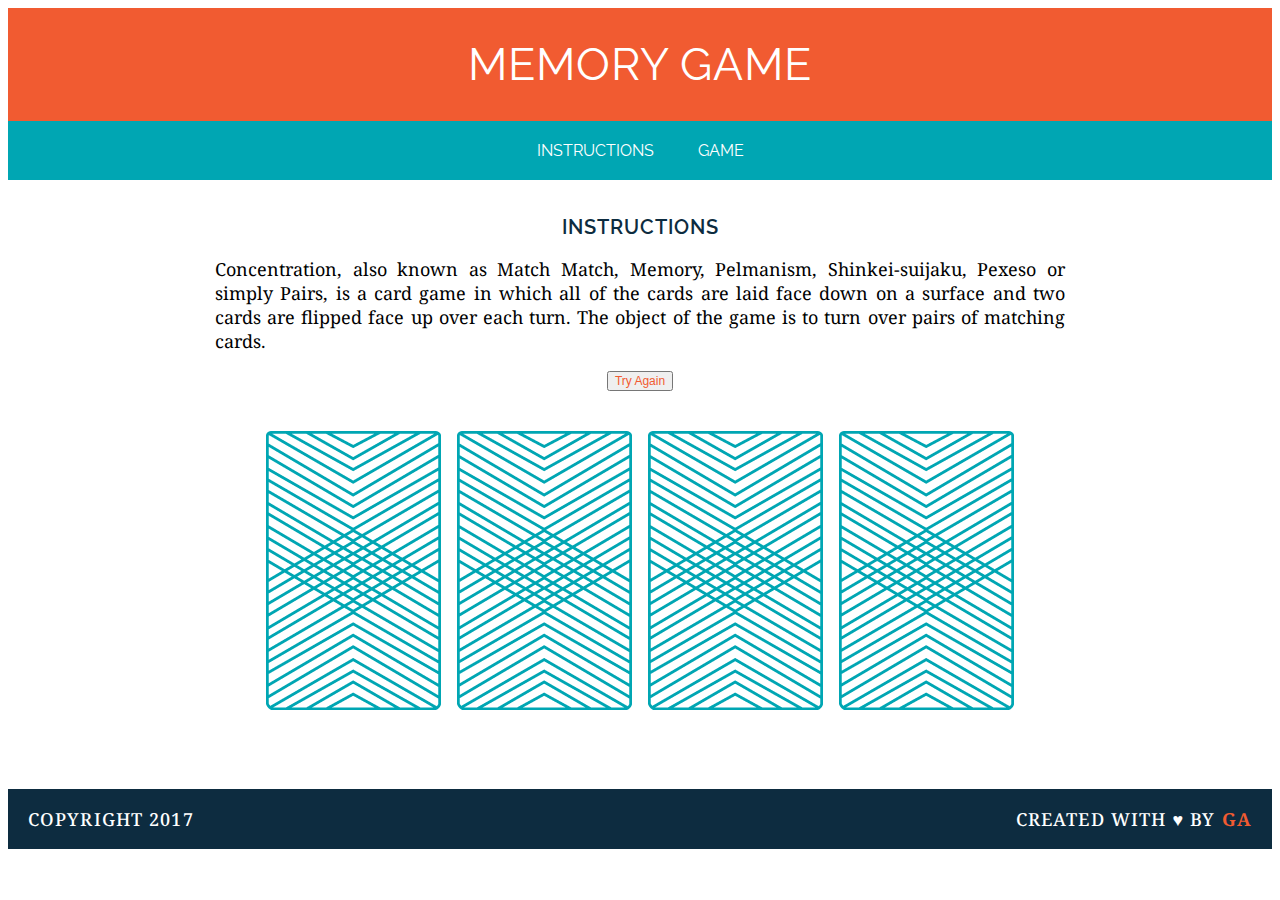
<file: memory_game/index.html>
<!DOCTYPE html>
<html>
<head>
	<link href="https://fonts.googleapis.com/css?family=Droid+Serif|Raleway:400,500,600,700" rel="stylesheet">

	<link href="css/style.css" rel="stylesheet" type="text/css">

	<title>Memory Card Game</title>
</head>
<body>
	<header>
	<h1>Memory Game</h1>
</header>

<nav>
	<a href="#">Instructions</a>
	<a href="#">Game</a>
</nav>
<main>
	<h2> Instructions</h2>


	<p>Concentration, also known as Match Match, Memory, Pelmanism, Shinkei-suijaku, Pexeso or simply Pairs, is a card game in which all of the cards are laid face down on a surface and two cards are flipped face up over each turn. The object of the game is to turn over pairs of matching cards.</p>

	<button type="submit"  onClick="refreshPage()">Try Again </button>

	<div id="game-board" class="board clearfix"></div>

</main>
<footer class="clearfix">
<p class="copyright">Copyright 2017</p>
<p class="message">Created with &hearts; by <span class="name">GA</span></p>
</footer>
<script src="js/main.js"></script>
</body>
</html>
</file>
<file: memory_game/css/style.css>
body{
	text-align: center;
}
h1{
	font-family: "Raleway", sans-serif;
	color: #ffffff;
	letter-spacing: 1px;
	font-weight: 400;
	font-size: 45px;
	text-transform: uppercase;
	margin: 0;
}
h2{
	font-family: "Raleway", sans-serif;
	color: #0D2C40;
	letter-spacing: 1px;
	font-weight: 600;
	font-size: 20px;
	text-transform: uppercase;
}
a{
	font-family: "Raleway", sans-serif;
	text-transform: uppercase;
	margin: 0 20px 0 20px;
	color: #ffffff;
	text-decoration: none;
	border-bottom: 2px solid transparent;
}
a:hover{
	border-color: white;
}
p{
	font-family: "Droid Serif", serif;
	text-align: justify;
	font-size: 18px;
}
img{
	margin: 40px 8px;
}
header{
	background-color: #F15B31;
	font-color: #FFFFFF;
	padding: 30PX 20PX;
}
main{
	margin: 0;
	background-size: auto;
	width: 850px;
	margin:35px auto;

}
nav{
	background-color: #00A6B3;
	padding: 20px 0 20px 0;
}
footer{
	text-transform: uppercase;
	padding: 0px 20px 0px 20px;
	background-color: #0D2C40;
	color: white;
	font-size: 14px;
	letter-spacing: .08em;
	font-weight: 500;
}
button{
	color:#F15B31;
	font-size: 12px;
	

}
.copyright{
	float: left;
}
.message{
	float: right;
}
.clearfix:after {
visibility: hidden;
display: block;
content: " ";
clear: both;
height: 0;
font-size: 0;
}
.name{
	color:#F15B31;
	font-weight: 700;
}
</file>
